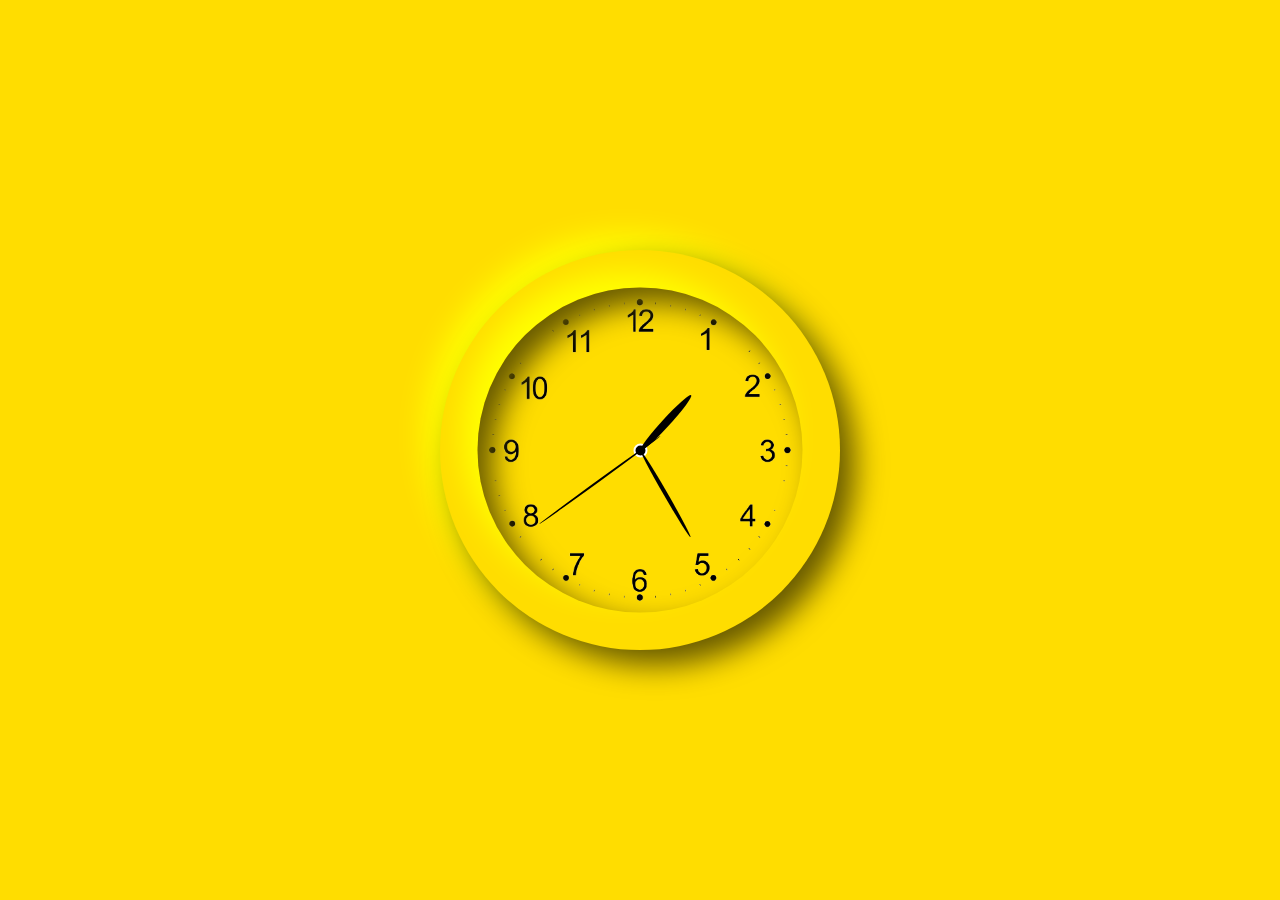
<file: Clock/index.html>
<!DOCTYPE html>
<html lang="en">
  <head>
    <meta charset="UTF-8" />
    <meta http-equiv="X-UA-Compatible" content="IE=edge" />
    <meta name="viewport" content="width=device-width, initial-scale=1.0" />
    <link rel="stylesheet" href="styles.css" />
    <title>CLOCK</title>
  </head>
  <body>
    <div class="container">
      <div class="clock">
        <div class="hr"></div>
        <div class="min"></div>
        <div class="sec"></div>
      </div>
    </div>
    <script src="Working.js"></script>
  </body>
</html>
</file>
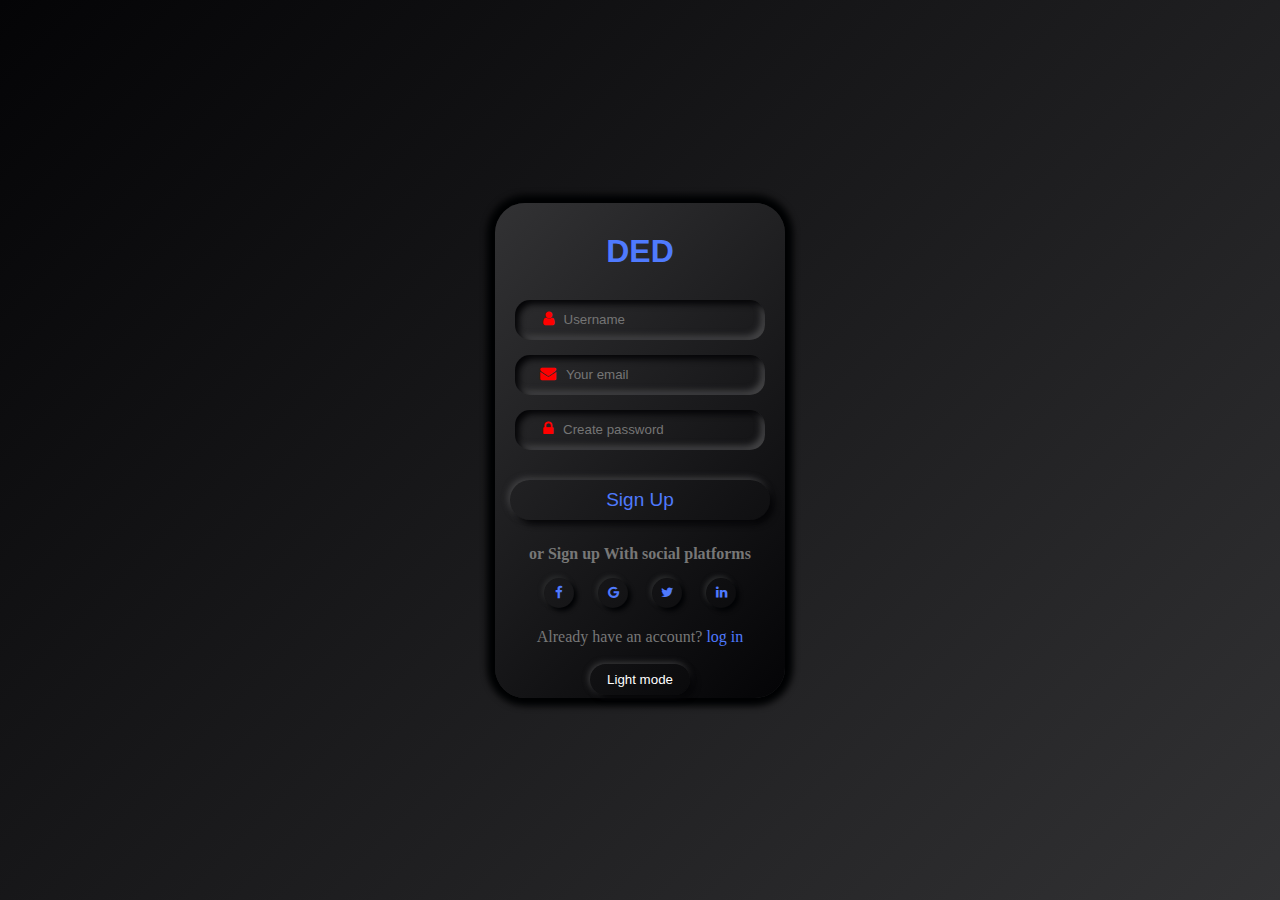
<file: Login-Signup webpage/index.html>
<!DOCTYPE html>
<html lang="en">
  <head>
    <meta charset="UTF-8" />
    <meta http-equiv="X-UA-Compatible" content="IE=edge" />
    <meta name="viewport" content="width=device-width, initial-scale=1.0" />
    <title>Login/Sign-up</title>
    <link
      rel="stylesheet"
      href="https://cdnjs.cloudflare.com/ajax/libs/font-awesome/4.7.0/css/font-awesome.min.css"
    />
    <link rel="stylesheet" href="styles.css" />
  </head>
  <body>
    <div class="container" align="center">
      <h1>DED</h1>
      <div class="user">
        <i class="fa fa-user"></i>
        <input type="text" placeholder="Username" />
      </div>

      <div class="email">
        <i class="fa fa-envelope"></i>
        <input type="email" placeholder="Your email" />
      </div>

      <div class="pass">
        <i class="fa fa-lock"></i>
        <input type="password" placeholder="Create password" />
      </div>

      <div class="btn">
        <button>Sign Up</button>
      </div>

      <h4>or Sign up With social platforms</h4>
      <div class="icons">
        <button><i class="fa fa-facebook"> </i></button>
        <button><i class="fa fa-google"> </i></button>
        <button><i class="fa fa-twitter"> </i></button>
        <button><i class="fa fa-linkedin"> </i></button>
      </div>

      <div class="foot">
        <span>Already have an account?</span>
        <a href="#">log in</a>
      </div>
      <div id="mode">
        <button id="lt" onclick="light()">Light mode</button>
        <button id="drk" onclick="dark()">Dark mode</button>
      </div>
    </div>
    <script src="script.js"></script>
  </body>
</html>
</file>
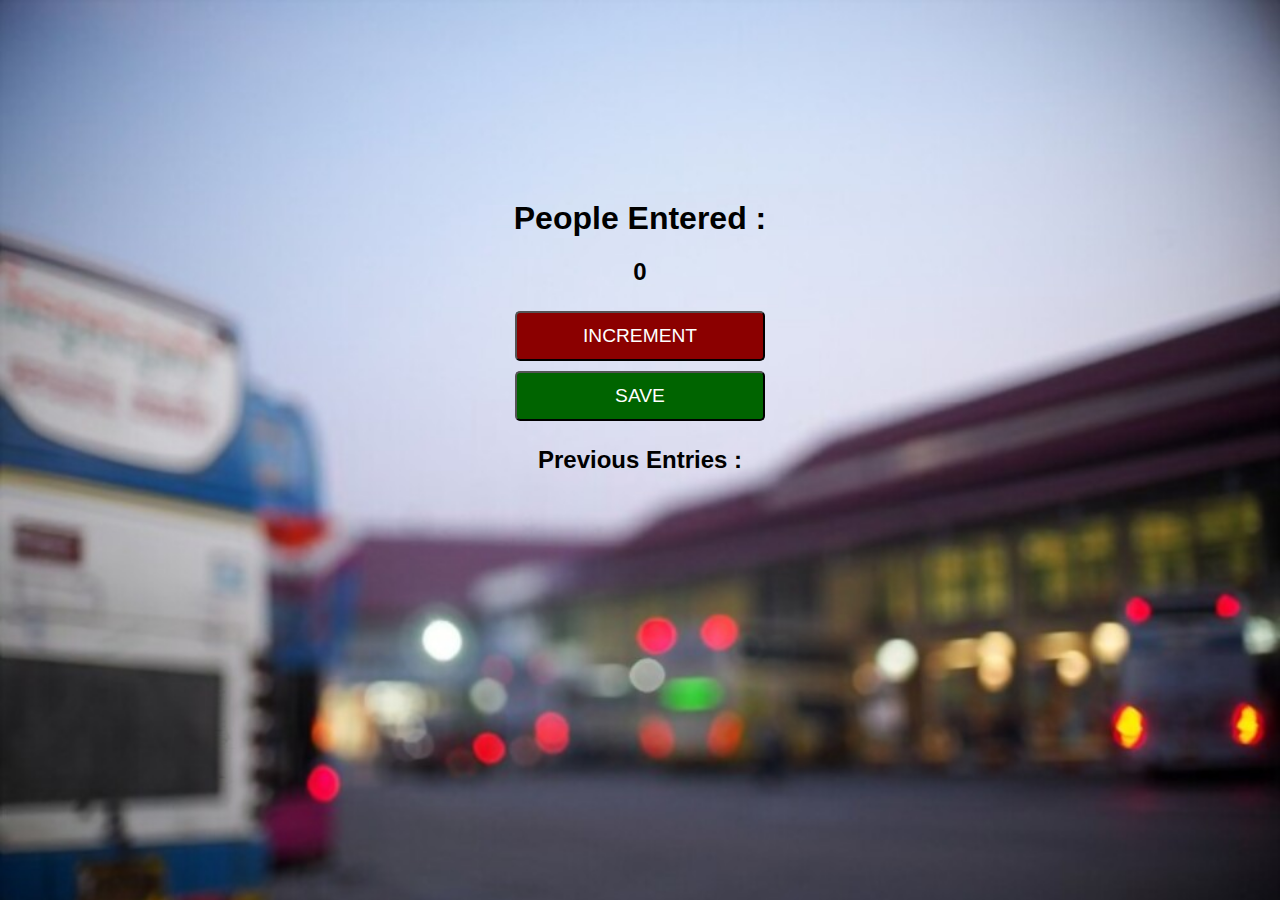
<file: Passenger counter App/index.html>
<!DOCTYPE html>
<html lang="en">
  <head>
    <meta charset="UTF-8" />
    <meta http-equiv="X-UA-Compatible" content="IE=edge" />
    <meta name="viewport" content="width=device-width, initial-scale=1.0" />
    <title>Passenger Counter App</title>
    <link rel="stylesheet" href="styles.css" />
  </head>
  <body>
    <h1>People Entered :</h1>
    <h2 id="count-it">0</h2>
    <button id="increment-btn" onclick="increment()">INCREMENT</button>
    <br />
    <button id="save-btn" onclick="save()">SAVE</button>
    <h2>Previous Entries :</h2>
    <h2 id="save-it"></h2>
    <script src="index.js"></script>
  </body>
</html>
</file>
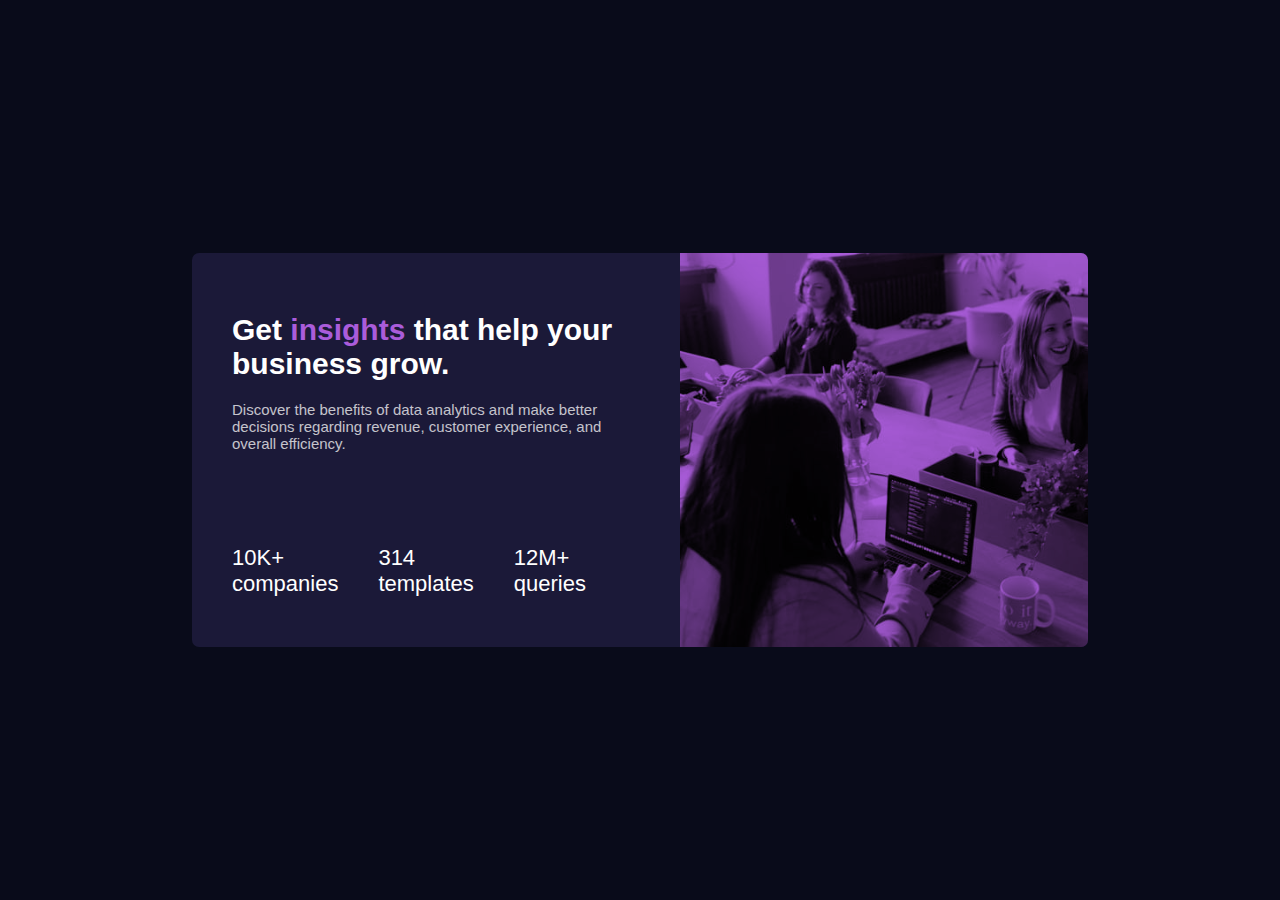
<file: Stats preview card component-1/index.html>
<!DOCTYPE html>
<html lang="en">
<head>
  <meta charset="UTF-8">
  <meta name="viewport" content="width=device-width, initial-scale=1.0"> <!-- displays site properly based on user's device -->

  <link rel="icon" type="image/png" sizes="32x32" href="./images/favicon-32x32.png">
  
  <title>Frontend Mentor | Stats preview card component</title>
  <link rel="stylesheet" href="styles.css">
  <link rel="preconnect" href="https://fonts.gstatic.com">
<link href="https://fonts.googleapis.com/css2?family=Inter:wght@400;700&display=swap" rel="stylesheet">
<link rel="preconnect" href="https://fonts.gstatic.com">
<link href="https://fonts.googleapis.com/css2?family=Lexend+Deca&display=swap" rel="stylesheet">


  <!-- Feel free to remove these styles or customise in your own stylesheet 👍 -->
 <!-- <style>
    .attribution { font-size: 11px; text-align: center; }
    .attribution a { color: hsl(228, 45%, 44%); }
  </style>
</head>
<body>

  Get insights that help your business grow.

  Discover the benefits of data analytics and make better decisions regarding revenue, customer 
  experience, and overall efficiency.

  10k+ companies
  314 templates
  12m+ queries

  <div class="attribution">
    Challenge by <a href="https://www.frontendmentor.io?ref=challenge" target="_blank">Frontend Mentor</a>. 
    Coded by <a href="#">Your Name Here</a>.
  </div> -->
<body>
 <div class="container"> 
   <div class="container-1">
     <h1>Get
        <span class="purple-word">insights</span>
         that help your business grow.
    </h1>
    <p> Discover the benefits of data analytics and make better decisions regarding revenue, customer 
      experience, and overall efficiency.</p> 
      <br>
      <br>
      <br>
      <br>  
      <div class = "number"> 
        <ul> 
          <li>10K+ 
             <br>
             companies
            </li>
          <li>314 <br> 
          templates
          </li>
          <li>12M+
            <br> 
           queries
          </li>
        </ul>
         </div>   
       
   </div>
   <div class="container-2"> 
     
      <!-- <img src="images/image-header-desktop.jpg"> -->
     </div>
      
 </div>
</body>
</html>
</file>
<file: Clock/styles.css>
* {
  margin: 0;
  padding: 0;
  box-sizing: border-box;
}
body {
  background-color: #ffdd00;
}
.container {
  width: 400px;
  height: 400px;
  /* border: 1px solid black; */
  position: absolute;
  transform: translate(-50%, -50%);
  left: 50%;
  top: 50%;
  border-radius: 50%;
  box-shadow: 15px 15px 30px #665800, -15px -15px 30px #ffff00;
}
.clock {
  width: 325px;
  height: 325px;
  /* border: 1px solid black; */
  position: absolute;
  transform: translate(-50%, -50%);
  left: 50%;
  top: 50%;
  background: url(Clock_background.png);
  background-size: 100%;
  border-radius: 50%;
  box-shadow: inset 15px 15px 30px #665800, -15px -15px 30px #ffff00;
  display: flex;
  justify-content: center;
  align-items: center;
}
.hr {
  width: 150px;
  height: 150px;
}

.min {
  width: 200px;
  height: 200px;
}

.sec {
  width: 250px;
  height: 250px;
}
.hr,
.min,
.sec {
  /* border: 1px solid black; */
  position: absolute;
  display: flex;
  justify-content: center;
}
.clock::before {
  content: "";
  width: 10px;
  height: 10px;
  background-color: black;
  border-radius: 50%;
  border: 2px solid white;
}
.hr::before {
  position: absolute;
  content: "";
  width: 8px;
  height: 75px;
  background-color: black;
  z-index: 10;
  border-radius: 50%;
}
.min::before {
  position: absolute;
  content: "";
  width: 4px;
  height: 100px;
  background-color: black;
  z-index: 11;
  border-radius: 50%;
}
.sec::before {
  position: absolute;
  content: "";
  width: 2px;
  height: 150px;
  background-color: black;
  z-index: 12;
  border-radius: 50%;
}
</file>
<file: Login-Signup webpage/styles.css>
/* Variables defined */
:root {
  --bg1: #040406;
  --bg2: #323234;
  --boxShadow: #010203;
  --Shadow1: #040406;
  --Shadow2: #444446;
  --SforIcon1: #2a2b2c;
  --SforIcon2: #020305;
}
* {
  margin: 0;
  padding: 0;
  box-sizing: border-box;
}
body {
  height: 100vh;
  display: flex;
  justify-content: center;
  align-items: center;
  /* background-color: black; */
  background: linear-gradient(135deg, var(--bg1), var(--bg2));
}
.container {
  /* height: 300px;
  width: 300px; */
  background-image: linear-gradient(135deg, var(--bg2), var(--bg1));
  box-shadow: 0px 0px 6px 8px var(--boxShadow);
  border-radius: 30px;
}
h1 {
  margin: 30px auto;
  color: #4f7afe;
  font-family: sans-serif;
}
.user,
.email,
.pass {
  width: 250px;
  height: 40px;
  margin: 15px;
  /* background: none; */
  color: red;
  box-shadow: inset 4px 4px 6px var(--Shadow1),
    inset -4px -4px 6px var(--Shadow2);
  border-radius: 15px;
  padding-left: 3px;
}
input {
  height: 40px;
  background: none;
  border: none;
  outline: none;
  padding-left: 6px;
  color: #777;
}
.btn button {
  margin: 15px;
  width: 260px;
  height: 40px;
  background: none;
  border: none;
  outline: none;
  color: #4f7afe;
  box-shadow: 4px 4px 6px var(--Shadow1), -2px -2px 6px var(--Shadow2);
  border-radius: 20px;
  cursor: pointer;
  font-size: 19px;
}
.btn button:hover {
  box-shadow: 6px 6px 6px var(--Shadow1), -3px -3px 6px var(--Shadow2);
}
.btn button:active {
  box-shadow: inset 4px 4px 6px var(--Shadow1),
    inset -2px -2px 6px var(--Shadow2);
}

h4 {
  margin: 10px auto;
  color: #777;
}
.icons button {
  width: 30px;
  margin: 5px 10px;
  height: 30px;
  padding: 6px;
  color: #4f7afe;
  background: none;
  border: none;
  border-radius: 50%;
  box-shadow: 3px 3px 4px var(--SforIcon2), -2px -2px 4px var(--SforIcon1);
  cursor: pointer;
  transition-duration: 0.2s;
}
.icons button:hover {
  transform: scale(1.3);
}
.icons button:active {
  box-shadow: inset 3px 3px 4px var(--SforIcon2),
    inset -2px -2px 4px var(--SforIcon1);
}

.foot {
  margin: 15px;
  color: #777;
}
.foot a {
  color: #4f7afe;
  text-decoration: none;
}
#drk {
  display: none;
  color: black;
}
#lt {
  color: white;
}
#mode button {
  width: 100px;
  margin: 3px;
  background: none;
  border: none;
  outline: none;
  border-radius: 20px;
  padding: 8px;
  box-shadow: 4px 4px 6px var(--Shadow1), -1px -1px 6px var(--Shadow2);
  cursor: pointer;
  transition-duration: 0.2s;
}
#mode button:hover {
  transform: scale(1.1);
  box-shadow: 2px 2px 6px var(--Shadow1), -2px -2px 6px var(--Shadow2);
}
</file>
<file: Passenger counter App/styles.css>
body {
  margin: 200px;
  background-image: url("assets/background.jpg");
  background-size: cover;
  text-align: center;
  font-family: sans-serif;
}

button {
  margin: 5px;
  font-size: 1.2em;
  width: 250px;
  height: 50px;
  color: white;
  border-radius: 5px;
}
button:hover {
  font-size: 1.3em;
}
#increment-btn {
  background-color: darkred;
}
#save-btn {
  background-color: darkgreen;
}

@media only screen and (max-width: 634px) {
  h1 {
    font-size: 1.5em;
  }
}
@media only screen and (max-width: 500px) {
  h1 {
    font-size: 1em;
  }
}
</file>
<file: Stats preview card component-1/styles.css>
:root {
  --main-bg: hsl(233, 47%, 7%);
  --card-bg: hsl(244, 38%, 16%);
  --accent-text: hsl(277, 64%, 61%);
  --heading-text: hsl(0, 0%, 100%);
  --para-text: hsla(0, 0%, 100%, 0.75);
  --footer-text: hsla(0, 0%, 100%, 0.6);
}
body {
  box-sizing: border-box;
  margin: 0;
  padding: 0;
  height: 100vh;
  font-size: 15px;
  display: flex;
  justify-content: center;
  align-items: center;
  background-color: var(--main-bg);
}
.container {
  width: 70%;
  margin: 0 15%;
  background-color: var(--card-bg);
  border-radius: 7px;
  display: flex;
  overflow: hidden;
}
.container > div {
  width: 50%;
}
.container-1 {
  padding: 40px;
}
ul {
  margin: 0;
  padding: 0;
  list-style: none;
  display: inline-flex;
  margin-left: -20px;
  /* background-color: red; */
}
.number {
}
ul > li {
  /* border: solid 1px white; */
  font-family: sans-serif;
  font-size: 22px;
  padding: 10px 20px;
  text-align: left;
  color: white;
}

.container-2 {
  background-size: cover;
  background-image: url("images/image-header-desktop.jpg");
  background-color: var(--accent-text);
  opacity: 1;
  background-blend-mode: multiply;
}

img {
  width: 100%;
  height: 100%;
}
.container-1 h1 {
  font-family: sans-serif;
  color: var(--heading-text);
}
.container-1 p {
  font-family: sans-serif;
  color: var(--para-text);
}
.purple-word {
  color: var(--accent-text);
}
/* @media screen and (max-width:600px) {
  
  .container {
    display:flex;
    flex-direction: row-reverse;
    height: 30vh;
  }
  .container-1 {
    
  }
} */
</file>
